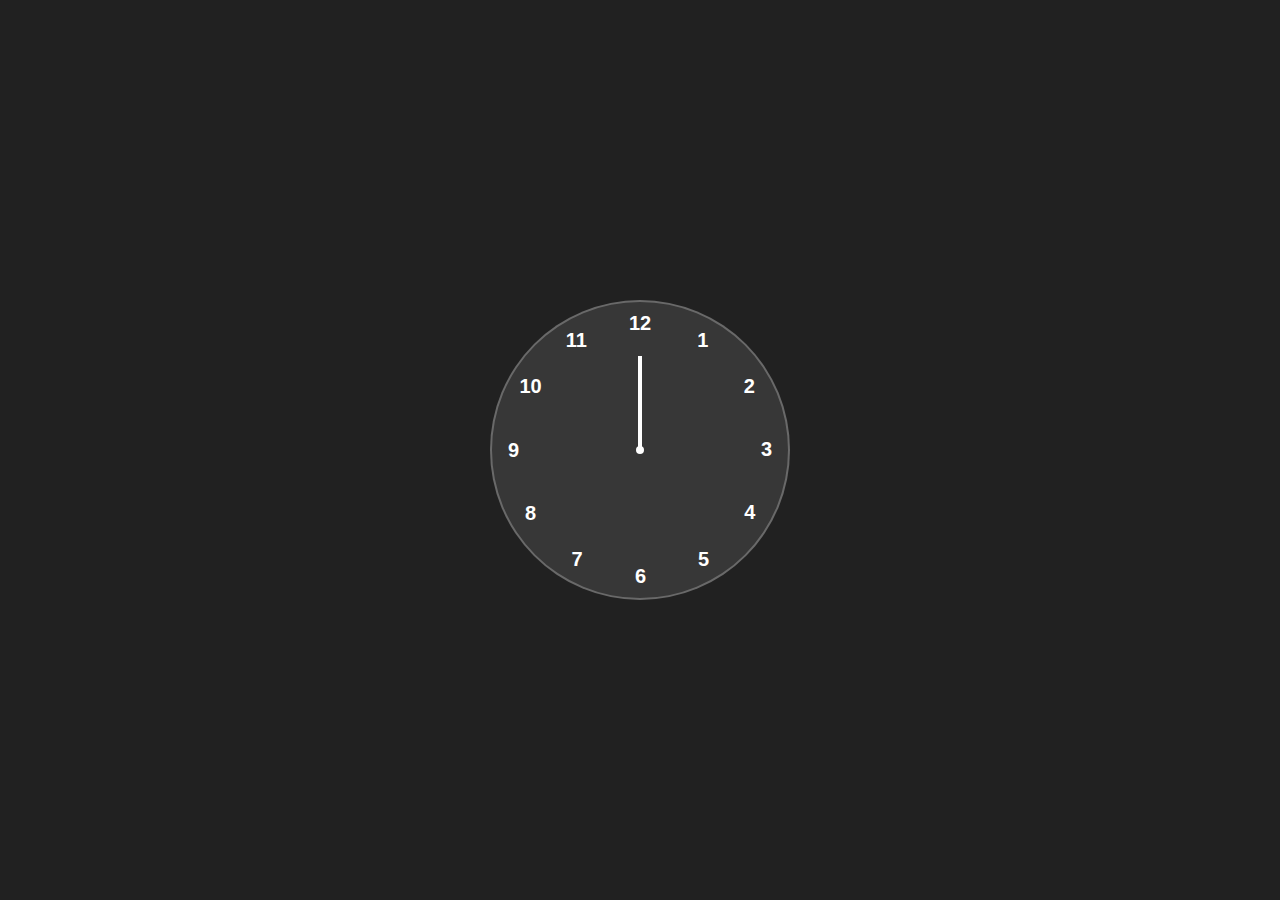
<file: index.html>
<!DOCTYPE html>
<html lang="en">
<head>
    <meta charset="UTF-8">
    <meta name="viewport" content="width=device-width, initial-scale=1.0">
    <link rel="stylesheet" href="style.css">
    <title>Analog Clock</title>
</head>
<body>
    <div class="container">
        <div class="clock">

            <div style="--clr:#ff3d58; --h:72px" id="hour" class="hand"><i></i></div>
            <div style="--clr:#00a6ff; --h:84px" id="min" class="hand"><i></i></div>
            <div style="--clr:#ffffff; --h:94px" id="sec" class="hand"><i></i></div>
            <span style="--i:1"><b>1</b></span>
            <span style="--i:2"><b>2</b></span>
            <span style="--i:3"><b>3</b></span>
            <span style="--i:4"><b>4</b></span>
            <span style="--i:5"><b>5</b></span>
            <span style="--i:6"><b>6</b></span>
            <span style="--i:7"><b>7</b></span>
            <span style="--i:8"><b>8</b></span>
            <span style="--i:9"><b>9</b></span>
            <span style="--i:10"><b>10</b></span>
            <span style="--i:11"><b>11</b></span>
            <span style="--i:12"><b>12</b></span>
        </div>
    </div>
    <script src="script.js"></script>
</body>
</html>
</file>
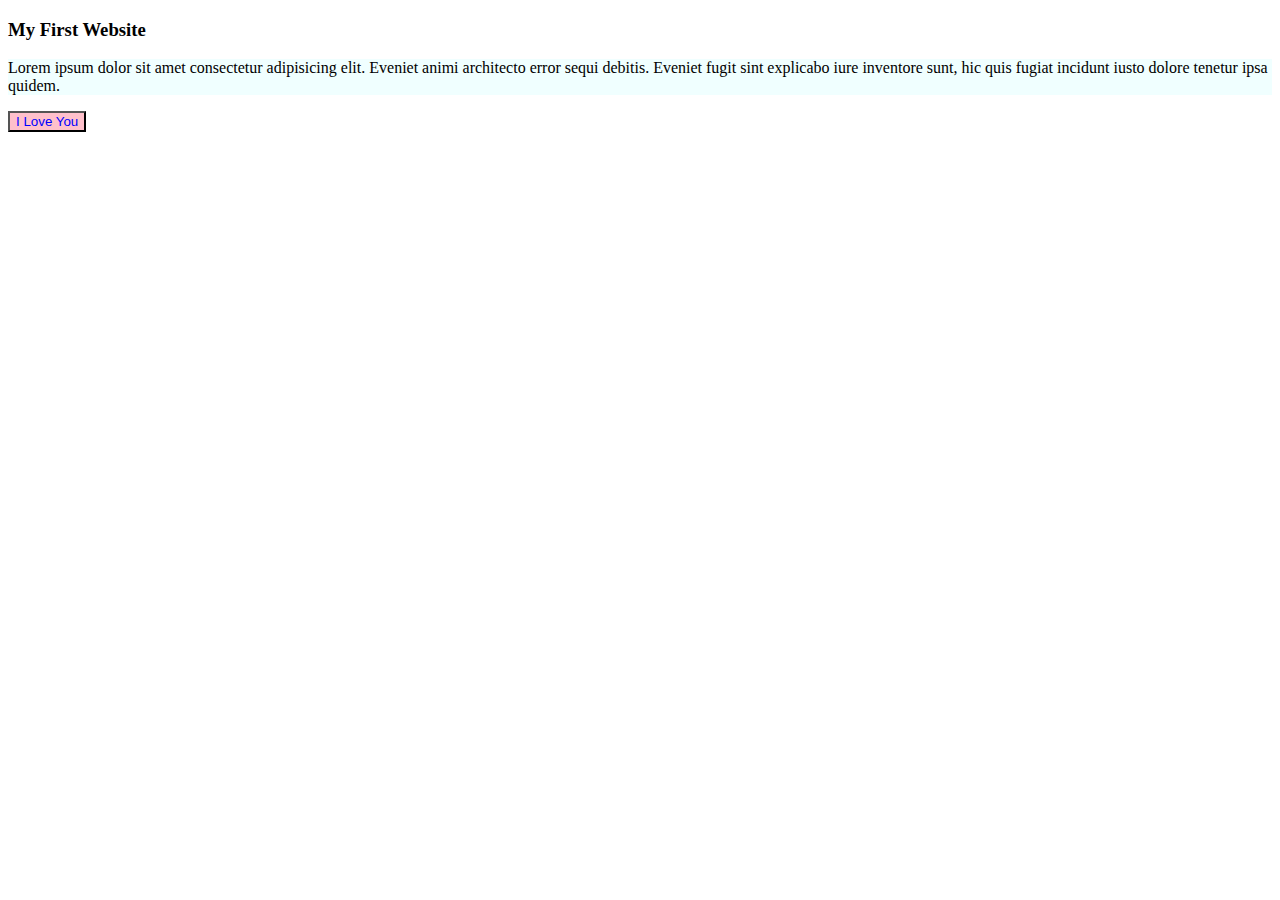
<file: home.html>
<!DOCTYPE html>
<html lang="en">
<head>
    <meta charset="UTF-8">
    <meta name="viewport" content="width=device-width, initial-scale=1.0">
    <title>My First Project</title>
    <link rel="stylesheet" href="home.css">
</head>
<body>
    <div>
        <h3>My First Website</h3>
        <p>Lorem ipsum dolor sit amet consectetur adipisicing elit. Eveniet animi architecto error sequi debitis. Eveniet fugit sint explicabo iure inventore sunt, hic quis fugiat incidunt iusto dolore tenetur ipsa quidem.</p>
    </div>
    <div>
        <Button>I Love You</Button>
    </div>
</body>
</html>
</file>
<file: style.css>
*{
    margin: 0;
    padding: 0;
    box-sizing: border-box;
    font-family: sans-serif;
    color: #ffffff;
}

body{
    display: flex;
    justify-content: center;
    align-items: center;
    min-height: 100vh;
    background-color: #212121;
}

.container{
    position: relative;
}

.clock{
    width: 300px;
    height: 300px;
    border-radius: 50%;
    background-color: rgba(255, 255, 255, 0.1);
    border: 2px solid rgba(255, 255, 255, 0.25);
    box-shadow: 0px opx 30px rgba(0, 0, 0, 0.9);
    display: flex;
    justify-content: center;
    align-items: center;
}

.clock span{
    position: absolute;
    transform: rotate(calc(30deg * var(--i))); 
    inset: 12px;
    text-align: center;
}

.clock span b{
    transform: rotate(calc(-30deg * var(--i)));
    display: inline-block;
    font-size: 20px;
}

.clock::before{
    content: '';
    position: absolute;
    width: 8px;
    height: 8px;
    border-radius: 50%;
    background-color: #ffffff;
    z-index: 2;
}

.hand{
    position: absolute;
    display: flex;
    justify-content: center;
    align-items: flex-end;
}

.hand i{
    position: absolute;
    background-color: var(--clr);
    width: 4px;
    height: var(--h);
    border: 8px;
}
</file>
<file: home.css>
p{
    background-color: azure;
}
button{
    background-color: pink;
    color: blue;
}
</file>
